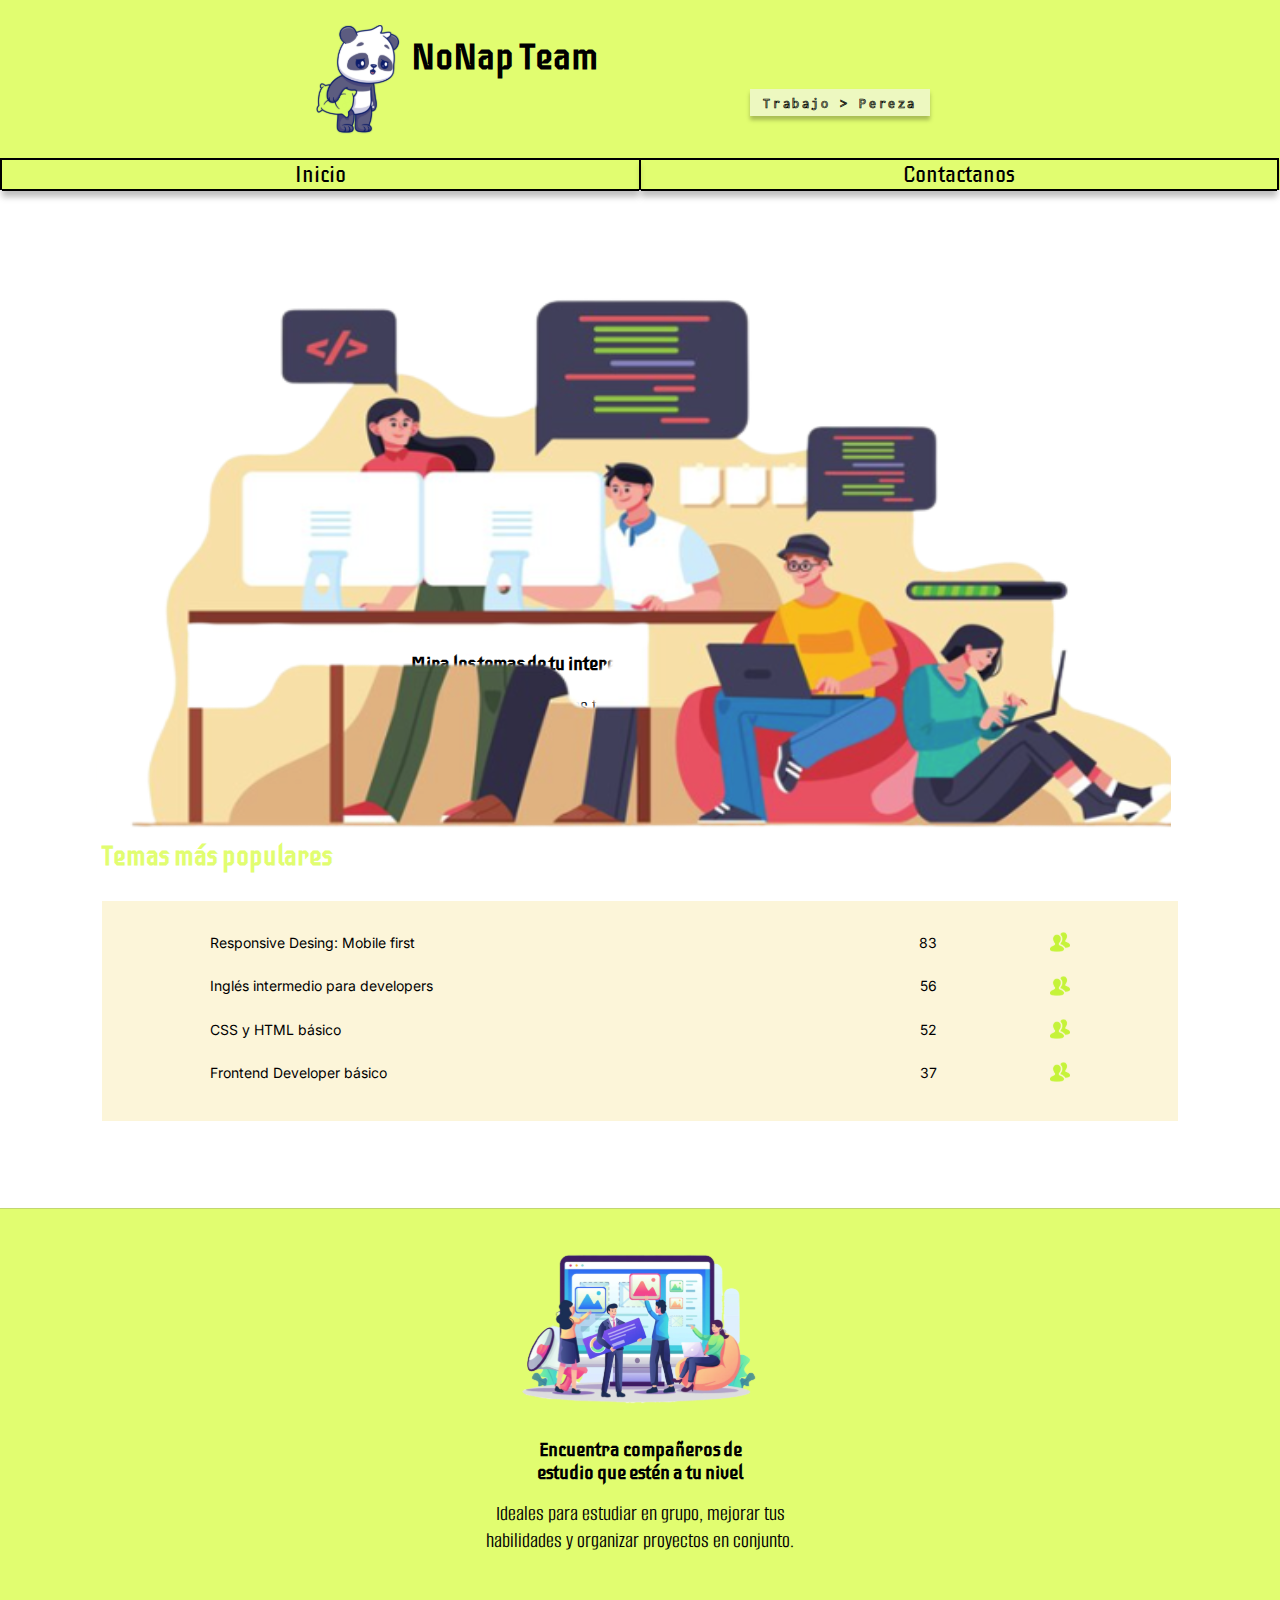
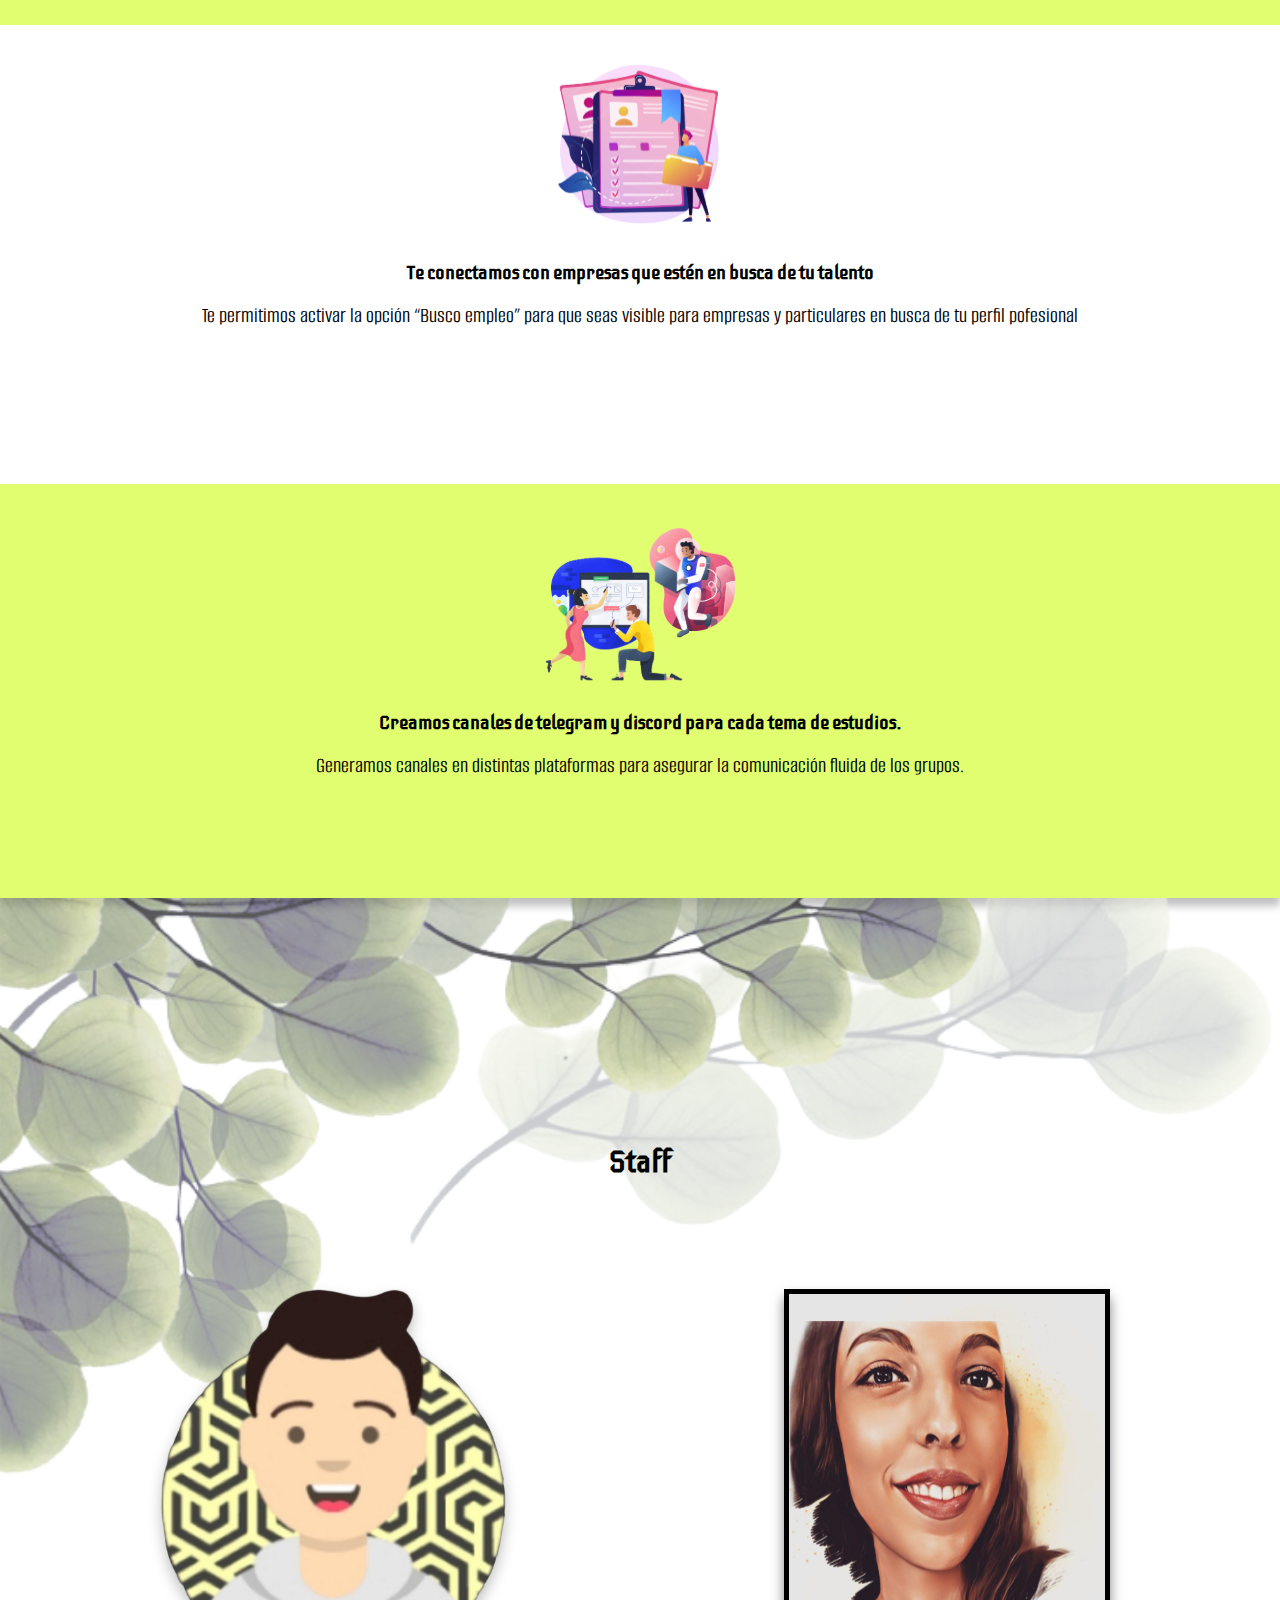
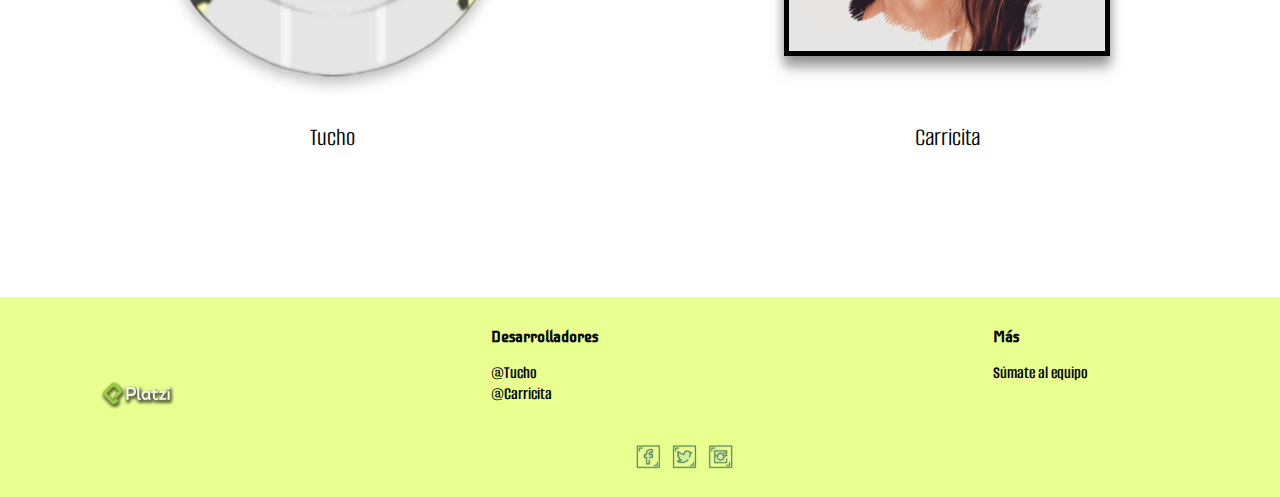
<file: index.html>
<!DOCTYPE html>
<html lang="es">

    <head>
        <meta charset="UTF-8">
        <meta http-equiv="X-UA-Compatible" content="IE=edge">
        <meta name="viewport" content="width=device-width, initial-scale=1.0">
        <title>NoNap Team | Estudiar>Dormir</title>
        <meta name="description" content="Grupo de estudio para desarrolladores web. Encuentra las mejores herramientas disponibles para aprender.">
        <link href="<link rel="preconnect" href="https://fonts.googleapis.com">
        <link rel="preconnect" href="https://fonts.gstatic.com" crossorigin>
        <link href="https://fonts.googleapis.com/css2?family=Alumni+Sans&family=DM+Sans:wght@700&family=Iceberg&family=Inconsolata:wght@500&family=Inter&display=swap" rel="stylesheet">
        <link rel="stylesheet" href="style.css">
    </head>
    <body>
        <header>

            <section class="headerGrid">

                <picture class="logo__img">
                        <img class="logo__img--style" src="images/logo.svg" alt="Logo">
                </picture>
                
                <section class="logo__nombre">
                    <h1 class="logo__nombre--style">NoNap Team</h1>
                </section>

                <section class="logo__slogan">
                    <h2 class="logo__slogan--box logo__slogan--font">Trabajo > Pereza</h2>
                </section>
                
                <nav class="nav__button1">
                    <a href="" class=" nav--itemBox nav--itemFont">Inicio</a>
                </nav>

                <nav class="nav__button2">
                    <a href="" class="nav--itemBox nav--itemFont">Contactanos</a>
                </nav>

            </section>


        </header>

        <main>

            <section class="firstSection">

                <picture class="join__img"><img src="images/imgPrincipal.svg" class="join__img--style" alt="Working team"></picture>
                <div class="join__button"><button class="join__button--style">¡Unete al team!</button></div>

                <section class="attractiveText">
                    <h4>Mira los temas de tu interes y conecta con otros estudiantes</h4>
                    <p>Crea temas de estudio o mira los temas que han creado otros estudiantes y unete</p>
                </section>

                <section class="popularThemes">
                    <h4 class="popularThemes__title">Temas más populares</h4>
                    <section class="popularThemes__rectangle">
                        
                        <div class="text__item1--grid text__item--position"><p>Responsive Desing: Mobile first</p></div>
                        <div class="text__item2--grid text__item--position"><p>Inglés intermedio para developers</p></div>
                        <div class="text__item3--grid text__item--position"><p>CSS y HTML básico</p></div>
                        <div class="text__item4--grid text__item--position"><p>Frontend Developer básico</p></div>
                    
                        <div class="users__item1--grid iconsUsers__item--position"><p>83</p></div>
                        <div class="users__item2--grid iconsUsers__item--position"><p>56</p></div>
                        <div class="users__item3--grid iconsUsers__item--position"><p>52</p></div>
                        <div class="users__item4--grid iconsUsers__item--position"><p>37</p></div>
                    
                        <picture class="icons__item1--grid iconsUsers__item--position"><img src="images/socialGroup.svg" class="icons__item--style" alt="Icono social."></picture>
                        <picture class="icons__item2--grid iconsUsers__item--position"><img src="images/socialGroup.svg" class="icons__item--style" alt="Icono social."></picture>
                        <picture class="icons__item3--grid iconsUsers__item--position"><img src="images/socialGroup.svg" class="icons__item--style" alt="Icono social."></picture>
                        <picture class="icons__item4--grid iconsUsers__item--position"><img src="images/socialGroup.svg" class="icons__item--style" alt="Icono social."></picture>

                    </section>
                </section>

            </section>

            <section class="secondSection">

                <section class="findpartners">
                    <picture class="findpartners__img"><img src="images/grupoTotal.svg" class="findpartners__img--style" alt="Grupo trabajando."></picture>
                    <h4>Encuentra compañeros de<br>estudio que estén a tu nivel</h4>
                    <p>Ideales para estudiar en grupo, mejorar tus<br>habilidades y organizar proyectos en conjunto.</p>
                </section>
    
    
                <section class="connection"> 
                    <picture class="connection__img"><img src="images/cvTotal.svg" class="connection__img--style"  alt="Grupo conectandose."></picture>
                    <h4>Te conectamos con empresas que estén en busca de tu talento</h4>
                    <p>Te permitimos activar la opción “Busco empleo” para que seas visible para empresas y particulares en busca de tu perfil pofesional</p>
                </section>
    
    
                <section class="panels">
                    <picture class="panels__img"><img src="images/comunicacionToral.svg" class="panels__img--style" alt="Trabajo remoto."></picture>
                    <h4>Creamos canales de telegram y discord para cada tema de estudios.</h4>
                    <p>Generamos canales en distintas plataformas para asegurar la comunicación fluida de los grupos.</p>
                </section>

            </section>

           <section class="staffGrid">
                <img src="images/bacgroung_remak.svg" class="staff__background">
                <div class="staff__title"><h2>Staff</h2></div>
                <div class="staff__img1">
                    <img src="images/programer.svg" class="staff__img__tucho" alt="Foto de Tucho">
                </div>
                <div class="staff__img2">
                    <img src="images/carricita.svg" class="staff__img__carricita" alt="Foto de Carricita">
                </div>
                <div class="staff__name1">
                    <p class="staff__name__tucho">Tucho</p> 
                </div>
                <div class="staff__name2">
                    <p class="staff__name__carricita">Carricita</p>
                </div>
            </section>


        </main>

        <footer>

            <section class="footerGrid">
                <picture class="sponsor__img"><img src="images/platzi.svg" alt="Imagen de platzi"></picture>
                <section class="info__developers">
                    <h4 class="info--title">Desarrolladores</h4>
                    <p class="info--text">@Tucho</p>
                    <p class="info--text">@Carricita</p>
                </section>
                <section class="info__demas">
                    <h4 class="info--title">Más</h4>
                    <p class="info--text">Súmate al equipo</p>
                </section>
                <picture class="socials__img"><img src="images/redesSociales.svg" class="socials__img--position" alt="Redes sociales"></picture>
            </section>

        </footer>


    </body>
</html>
</file>
<file: style.css>
:root{
/*Variables de colores*/    
    --verde-lima:#E1FD70;
    --ocre-claro: #fcf5d9;
    --verde-lima-claro: #E9FF8F;
    --verde-lima__borde: #c2d672;
}

* {
  box-sizing: border-box;
  margin: 0;
  padding: 0;
  text-decoration: none;
}

html {
  font-size: 62.5%;
  font-family: 'Alumni Sans', sans-serif;
  font-family: 'Iceberg', cursive;
}

.headerGrid{
    display: grid;
    grid-template-columns: 31.32% 18.66% 49.98%;
    grid-template-rows: 41.65% 41.65%  16.66%;
    background-color: var(--verde-lima);
    height: auto;
    min-width: 32rem;
    width: 100%;
    min-height: 14.4rem;
}

.logo__img{
    grid-area: 1 / 1 / 3 / 2;
    display: flex;
    align-items: center;
    justify-content: right;

}

.logo__img--style{
    width: 7rem;
}

.logo__nombre{
    grid-area: 1 / 2 / 2 / 4;
    display: flex;
    justify-content: flex-start;
    align-items: flex-end;
    margin-left: 1rem;
}

.logo__nombre--style{
    font-size: 2.75rem;
}

.logo__slogan{
    grid-area: 2 / 2 / 3 / 4;
    display: flex;
    justify-content: center;
    align-items: flex-start;
    margin-top: 1rem;
}

.logo__slogan--font{
    font-family: Inconsolata;
    font-size: 1.25rem;
    font-weight: 500;
    letter-spacing: 0.185em;
    text-align: center;
    color: rgba(245, 245, 245, 0.6);
    -webkit-text-stroke:0.7px black;
    -webkit-text-fill-color:transparent;
}

.logo__slogan--box{
    background-color: rgba(245, 245, 245, 0.6);
    box-shadow: 0px 4px 4px rgba(0, 0, 0, 0.25);
    width: 15rem;
    height: 2.3rem;
    padding-top: 5px;
}


.nav--itemBox{
    box-shadow: 0px 4px 4px rgba(0, 0, 0, 0.25);
    border-top: 2px solid black;
    border-bottom: 2px solid black;
    display: flex;
    justify-content: center;
    align-content: center;
}

.nav--itemFont{
    font-size: 1.8rem;
    color:black;
}


.nav__button1{
    grid-area: 3 / 1 / 4 / 3;
    border-left: 2px solid black;
    border-right: 1px solid black;
}


.nav__button2{
    grid-area: 3 / 3 / 4 / 4;
    border-right: 2px solid black;
    border-left: 1px solid black;

}

.firstSection{
    min-width: 32rem;
    min-height: 67.2rem;
    display: grid;
    grid-template-rows: 3.5% 34.2% 22.3% 36.5% 3.5%;
    grid-template-columns: 8% 84% 8%;
}

.join__img {
    grid-area: 2 / 2 / 3 / 3;
    display: flex;
    align-items: flex-start;
    justify-content: center;
    position: relative;
    right: 0.65rem;
    top:0.4rem;
}

.join__img--style{
    width: auto;
    margin-top: 1rem;
}


.join__button{
    grid-area: 2 / 2 / 3 / 3;
    display: flex;
    justify-content: center;
    align-items: flex-end;
}

.join__button--style{
    font-size: 1.6rem;
    font-family: Iceberg;
    padding-left: 0.8rem;
    padding-right: 0.8rem;
    padding-top: 0.5rem;
    padding-bottom: 0.5rem;
    border: 0.2rem solid black;
    background-color: white;
    margin: 1rem;
}

.attractiveText{
    grid-area: 3 / 2 / 4 / 3;
    display: flex;
    flex-direction: column;
    align-items: center;
    justify-content: center;
    text-align: center;
}


.attractiveText h4{
    font-size: 1.5rem;
    margin: 1rem;    
}


.attractiveText p{
    margin: 1rem;
    font-family: 'Alumni Sans', sans-serif;
    font-size: 1.6rem;

}


.popularThemes{
    grid-area: 4 / 2 / 5 / 3;
    display: flex;
    flex-direction: column;
    justify-content: center;
    align-items: flex-start;
}


.popularThemes__title{
    color: var(--verde-lima);
    font-size: 2rem;
    margin-bottom: 1rem;
}


.popularThemes__rectangle{
    background-color: var(--ocre-claro);
    width: 100%;
    min-height: 17.8rem;
    display: grid;
    grid-template-columns: 10% 43% repeat(3, 12.33%) 10%;
    grid-template-rows: 8.72% repeat(4, 19.76%) 7.55%;
    font-size: 1.1rem;
    font-family: Inter;
    font-weight: 400;
    line-height: 1.5rem;
    margin-top: 1rem;
    margin-bottom: 1rem;
}

.text__item1--grid{
    grid-area: 2 / 2 / 3 / 3;
}

.text__item2--grid{
    grid-area: 3 / 2 / 4 / 3;
}

.text__item3--grid{
    grid-area: 4 / 2 / 5 / 3;
}

.text__item4--grid{
    grid-area: 5 / 2 / 6 / 3;
}

.users__item1--grid{
    grid-area: 2 / 4 / 3 / 5;
}

.users__item2--grid{
    grid-area: 3 / 4 / 4 / 5;
}

.users__item3--grid{
    grid-area: 4 / 4 / 5 / 5;
}

.users__item4--grid{
    grid-area: 5 / 4 / 6 / 5;
}

.text__item--position{
    display: flex;
    text-align: start;
    align-items: center;
}

.icons__item1--grid{
    grid-area: 2 / 5 / 3 / 6;
}

.icons__item2--grid{
    grid-area: 3 / 5 / 4 / 6;
}

.icons__item3--grid{
    grid-area: 4 / 5 / 5 / 6;
}

.icons__item4--grid{
    grid-area: 5 / 5 / 6 / 6;
}

.iconsUsers__item--position{
    display: flex;
    align-items: center;
    justify-content: right;
}

.icons__item--style{
    width: 2rem;
}

.secondSection{
    min-width: 32rem;
    width: 100%;
    min-height: 94.56rem;
    display: grid;
    grid-template-rows: 31.2% 35.1% 33.7%;
    text-align: center;
    border-top: 0.2px solid var(--verde-lima__borde);
    box-shadow: 0px 5px 5px rgba(0, 0, 0, 0.25);
    
}

.findpartners{
    grid-area: 1 / 1 / 2 / 2;
    background-color: var(--verde-lima);
    display: flex;
    flex-direction: column;
    justify-content: flex-start;
    align-items: center;
}

.connection{
    grid-area: 2 / 1 / 3 / 2;
    display: flex;
    flex-direction: column;
    justify-content: flex-start;
    align-items: center;
}

.panels{
    grid-area: 3 / 1 / 4 / 2;
    background-color: var(--verde-lima);
    display: flex;
    flex-direction: column;
    justify-content: flex-start;
    align-items: center;
}

.findpartners__img{
    margin-bottom: 0.5rem;
    margin-top: 1rem;
}

.findpartners__img--style{
    width: 95%;
}

.findpartners h4{
    font-size: 1.5rem;
    margin: 0.5rem;
}

.findpartners p{
    font-size: 1.7rem;
    font-family: Alumni Sans;
    margin: 0.5rem;
}

.connection__img{
    margin-bottom: 0.7rem;
    margin-top: 1.5rem;
}

.connection__img--style{
    width: 80%;
    margin: 1rem;
}

.connection h4{
    font-size: 1.5rem;
    margin: 0.7rem;
    width: 90%;
}

.connection p{
    font-size: 1.7rem;
    font-family: Alumni Sans;
    margin: 0.5rem;
    width: 85%;
}

.panels__img{
    margin-bottom: 0.7rem;
    margin-top: 1.5rem;
}

.panels__img--style{
    width: 70%;
}

.panels h4{
    font-size: 1.5rem;
    margin: 0.7rem;
    width: 80%;
}

.panels p{
    font-size: 1.7rem;
    font-family: Alumni Sans;
    margin: 0.5rem;
    width: 80%;
}

.staffGrid{
    min-width: 32rem;
    min-height: 33.6rem;
    width: 100%;
    display: grid;
    grid-template-rows: 8% 31% 35% 18% 8%;
    grid-template-columns: 8% 36% 12% 36% 8%;
}

.staff__background{
    grid-area: 1 / 1 / 3 / 6;
    opacity: 65%;
    width: 80%;
}


.staff__title{
    font-size: 2rem;
    grid-area: 2 / 2 / 3 / 5;
    display: flex;
    justify-content: center;
    align-items: center;
    position: relative;
    top: 2rem;
}

.staff__img1{
    display: flex;
    justify-content: center;
    align-items: center;
    grid-area: 3 / 2 / 4 / 3;
}

.staff__img2{
    display: flex;
    justify-content: center;
    align-items: center;
    grid-area: 3 / 4 / 4 / 5;
}


.staff__name1{
    display: flex;
    justify-content: center;
    align-items: center;
    grid-area: 4 / 2 / 5 / 3;
    font-family: Alumni Sans;
    font-size: 2.2rem;

}

.staff__name2{
    display: flex;
    justify-content: center;
    align-items: center;
    grid-area: 4 / 4 / 5 / 5;
    font-family: Alumni Sans;
    font-size: 2.2rem;
}


.staff__img__tucho{
    filter: drop-shadow(0px 4px 4px rgba(0, 0, 0, 0.25));
    width: 70%;
}

.staff__img__carricita{
    filter: drop-shadow(0px 4px 4px rgba(0, 0, 0, 0.25));
    width: 70%;
}

.footerGrid{
    min-width: 32rem;
    width: 100%;
    min-height: 14.4rem;
    background-color: var(--verde-lima-claro);
    display: grid;
    grid-template-columns: 8% 21.33% 9% 30.23% 9% 14.43% 8%;
    grid-template-rows: 15% 71% 15%;
}

.sponsor__img{
    grid-area: 2 / 2 / 3 / 3;
    display: flex;
    justify-content: flex-start;
    align-items: center;
    position: relative;
    right: 1rem;
    bottom: 0.26rem;
}

.info__developers{
    grid-area: 2 / 4 / 3 / 5;
    display: flex;
    flex-direction: column;
    justify-content: flex-start;
    align-items: flex-start;   
}

.info__demas{
    grid-area: 2 / 6 / 3 / 7;
    display: flex;
    flex-direction: column;
    justify-content: flex-start;
    align-items: left;  
}

.socials__img{
    grid-area: 2 / 4 / 3 / 5;
    display: flex;
    justify-content: center;
    align-items: flex-end;
}

.info--title{
    font-family: Iceberg;
    font-size: 1.4rem;
}

.info--text{
    font-family: Alumni Sans;
    font-size: 1.60rem;
    font-weight: 600;
    position: relative;
    top: 1.5rem;
}

@media (min-height: 533px) and (min-width: 320px) {

    .staffGrid{
        min-height: 39rem;
    }
}

@media (min-width: 360px) and (min-height: 598px) {
    
    .headerGrid{
        min-width: 36rem;
        min-height: 19rem;  
    }
    
    .logo__img--style{
        width: 8.5rem;
    }

    .logo__nombre--style{
        font-size: 3.6rem;
    }

    .logo__slogan--font{
        font-size: 1.4rem;
        font-weight: 500;
        letter-spacing: 0.185em;
    }
    
    .logo__slogan--box{
        width: 18rem;
        height: 2.7rem;
        padding-top: 7px;
    }

    .nav--itemBox{
        box-shadow: 0px 6px 6px rgba(0, 0, 0, 0.25);
        border-top: 2px solid black;
        border-bottom: 2px solid black;
    }
    
    .nav--itemFont{
        font-size: 2.2rem;
        color:black;
        padding-top: 0.1rem;
        padding-bottom: 0.1rem;
    }

    .firstSection{
        min-height: 85rem;
        display: grid;
        grid-template-rows: 3.5% 33.2% 24.3% 35.5% 3.5%;
    }
    
    .join__img--style{
        width: 100%;
        margin-top: 1rem;
    }

    .join__button--style{
        font-size: 2rem;
        padding-left: 1rem;
        padding-right: 1rem;
        padding-top: 0.7rem;
        padding-bottom: 0.7rem;
        margin: 1rem;
    }

    .attractiveText h4{
        font-size: 1.9rem;
        margin: 0.8rem;    
    }
    
    
    .attractiveText p{
        font-size: 2.2rem;
    }

    .popularThemes__title{
        font-size: 2.6rem;
        margin-bottom: 1.9rem;
    }
    
    
    .popularThemes__rectangle{
        min-height: 22rem;
        font-size: 1.4rem;
        margin-top: 1rem;
        margin-bottom: 1rem;
    }

    .secondSection{
        grid-template-rows: 32.3% 35.6% 32.1%;
        min-height: 129rem;
        text-align: center;
        border-top: 0.4px solid var(--verde-lima__borde);
        box-shadow: 0px 8px 8px rgba(0, 0, 0, 0.25);
    }
    
    
    .findpartners__img{
        margin-bottom: 1.35rem;
        margin-top: 2rem;
    }
    
    .findpartners__img--style{
        width: 33.5rem;
    }
    
    .findpartners h4{
        font-size: 1.9rem;
        margin: 0.75rem;
        width: 80%;
    }
    
    .findpartners p{
        font-size: 2.2rem;
        margin: 0.9rem;
        width: 80%;
    }
    
    .connection__img{
        margin-bottom: 1.35rem;
        margin-top: 2.4rem;
    }
    
    .connection__img--style{
        width: 90%;
        margin: 1rem;
    }
    
    .connection h4{
        font-size: 1.9rem;
        margin: 0.9rem;
        width: 80%;
    }
    
    .connection p{
        font-size: 2.2rem;
        font-family: Alumni Sans;
        margin: 0.9rem;
        width: 80%;
    }
    
    .panels__img{
        margin-bottom: 0.7rem;
        margin-top: 2.7rem;
    }
    
    .panels__img--style{
        width: 77%;
    }
    
    .panels h4{
        font-size: 1.9rem;
        margin: 0.9rem;
        width: 80%;
    }
    
    .panels p{
        font-size: 2.2rem;
        margin: 0.9rem;
        width: 80%;
    }

    .staffGrid{
        min-width: 36rem;
        min-height: 41rem;
        grid-template-rows: 8% 33% 35% 16% 8%;
        grid-template-columns: 8% 36% 12% 36% 8%;
    }
    
    .staff__background{
        grid-area: 1 / 1 / 3 / 6;
        opacity: 65%;
        width: 100%;
    }
    
    
    .staff__title{
        font-size: 2rem;
        grid-area: 2 / 2 / 3 / 5;
        position: relative;
        top: 2rem;
    }
    
    
    .staff__name1{
        grid-area: 4 / 2 / 5 / 3;
        font-size: 2.6rem;
    }
    
    .staff__name2{
        grid-area: 4 / 4 / 5 / 5;
        font-size: 2.6rem;
    }
    
    
    .staff__img__tucho{
        filter: drop-shadow(0px 7px 7px rgba(0, 0, 0, 0.25));
        width: 75%;
    }
    
    .staff__img__carricita{
        filter: drop-shadow(0px 7px 7px rgba(0, 0, 0, 0.25));
        width: 75%;
    }
    
    .footerGrid{
        min-width: 32rem;
        width: 100%;
        min-height: 14.4rem;
        background-color: var(--verde-lima-claro);
        display: grid;
        grid-template-columns: 8% 21.33% 9% 30.23% 9% 14.43% 8%;
        grid-template-rows: 15% 71% 15%;
    }
    
    .sponsor__img{
        grid-area: 2 / 2 / 3 / 3;
        display: flex;
        justify-content: flex-start;
        align-items: center;
        position: relative;
        right: 1rem;
        bottom: 0.26rem;
    }
    
    .info__developers{
        grid-area: 2 / 4 / 3 / 5;
        display: flex;
        flex-direction: column;
        justify-content: flex-start;
        align-items: flex-start;   
    }
    
    .info__demas{
        grid-area: 2 / 6 / 3 / 7;
        display: flex;
        flex-direction: column;
        justify-content: flex-start;
        align-items: left;  
    }
    
    .info--title{
        font-size: 1.6rem;
    }
    
    .info--text{
        font-size: 1.8rem;
        font-weight: 600;
        position: relative;
        top: 1.5rem;
    }

    .footerGrid{
        min-height: 19rem;
    }

    .socials__img--position{
        width: 10.3rem;
    }

}

@media (min-height: 740px) {

    .firstSection{
        min-height: 82rem;
        grid-template-rows: 3.5% 33.2% 24.3% 35.5% 3.5%;
    }

    .staffGrid{
        min-height: 53rem;
        grid-template-rows: 8% 33% 35% 16% 8%;
    }
    
    .staff__background{
        grid-area: 1 / 1 / 3 / 6;
        width: 100%;
    }

    .footerGrid{
        min-height: 20rem;
    }

    .socials__img--position{
        width: 10.3rem;
    }
}

@media (min-height: 768px) {

    .firstSection{
        min-height: 95rem;
        grid-template-rows: 3.5% 34.2% 22.3% 36.5% 3.5%;
    }
}
</file>
